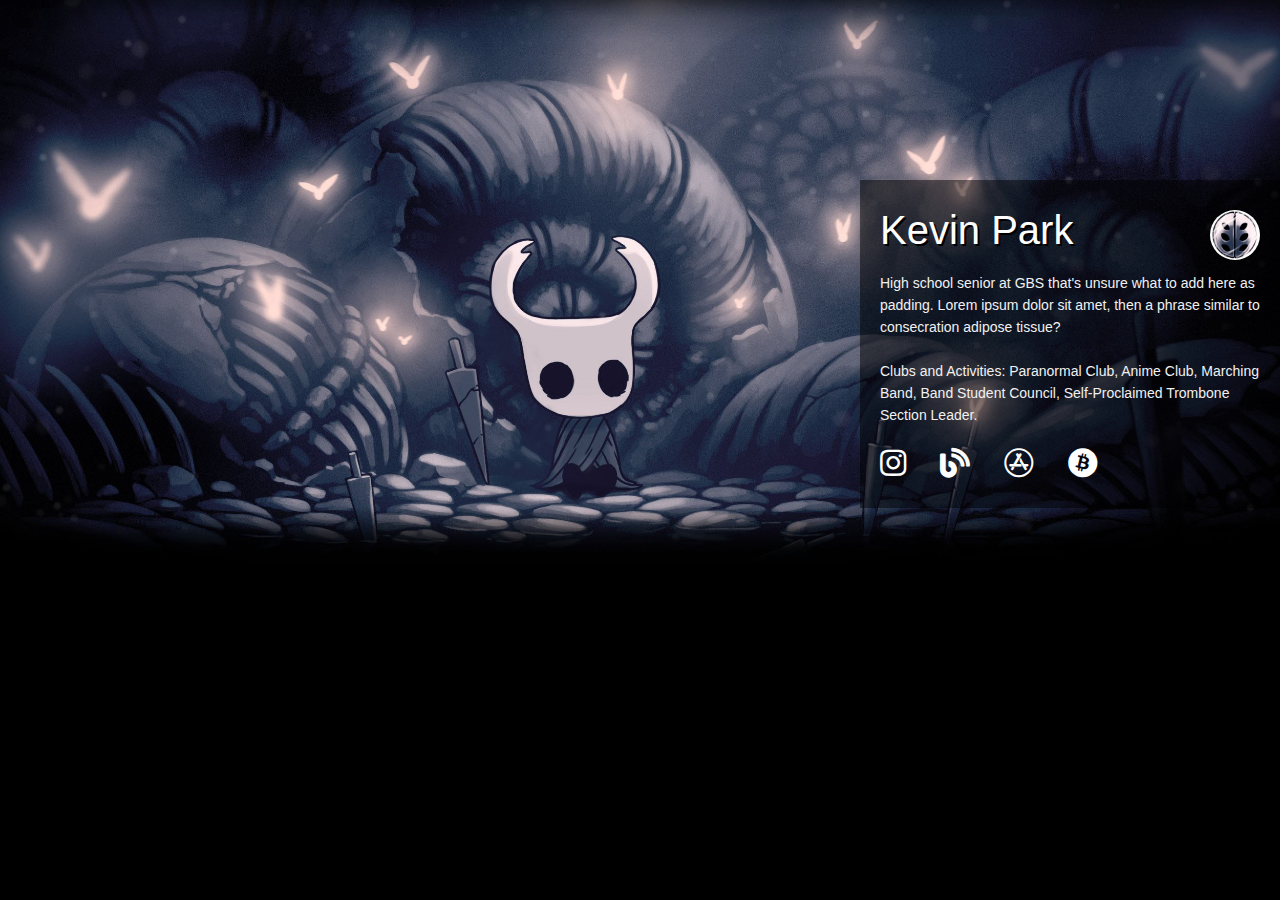
<file: splash/index.html>
<!DOCTYPE html>
<html>
  <head>
    <meta charset="utf-8" />
    <meta http-equiv="X-UA-Compatible" content="IE=edge" />

    <!-- UPDATE THIS -->
    <title>Kevin Park: Splash Page</title>

    <meta name="description" content="" />
    <meta name="viewport" content="width=device-width, initial-scale=1" />
    <link rel="stylesheet" href="assets/main.css" />

    <!-- IMPORT THE FONT AWESOME LIBRARY BELOW -->
    <link
      rel="stylesheet"
      href="https://cdnjs.cloudflare.com/ajax/libs/font-awesome/5.15.4/css/all.min.css"
    />
  </head>
  <body>
    <div class="wrapper">
      <header class="container">
        <!-- UPDATE THIS -->
        <img src="assets/img/charmpfp.jpeg" class="profile" />

        <!-- UPDATE THIS -->
        <h1>Kevin Park</h1>
      </header>

      <section class="container">
        <!-- UPDATE THIS -->
        <p>
          High school senior at GBS that's unsure what to add here as padding.
          Lorem ipsum dolor sit amet, then a phrase similar to consecration
          adipose tissue?
        </p>
        <p>
          Clubs and Activities: Paranormal Club, Anime Club, Marching Band, Band
          Student Council, Self-Proclaimed Trombone Section Leader.
        </p>
      </section>

      <footer class="container">
        <!-- UPDATE THIS -->
        <a href="https://instagram.com"><i class="fab fa-instagram"></i></a>
        <a href="trolled.html"><i class="fas fa-blog"></i></a>
        <a href="trolled2.html"><i class="fab fa-app-store"></i></a>
        <a href="trolled3.html"><i class="fab fa-bitcoin"></i></a>
      </footer>
    </div>
  </body>
</html>
</file>
<file: splash/assets/main.css>
/* http://meyerweb.com/eric/tools/css/reset/
  v2.0 | 20110126
  License: none (public domain)
*/

html,
body,
div,
span,
applet,
object,
iframe,
h1,
h2,
h3,
h4,
h5,
h6,
p,
blockquote,
pre,
a,
abbr,
acronym,
address,
big,
cite,
code,
del,
dfn,
em,
img,
ins,
kbd,
q,
s,
samp,
small,
strike,
strong,
sub,
sup,
tt,
var,
b,
u,
i,
center,
dl,
dt,
dd,
ol,
ul,
li,
fieldset,
form,
label,
legend,
table,
caption,
tbody,
tfoot,
thead,
tr,
th,
td,
article,
aside,
canvas,
details,
embed,
figure,
figcaption,
footer,
header,
hgroup,
menu,
nav,
output,
ruby,
section,
summary,
time,
mark,
audio,
video {
  margin: 0;
  padding: 0;
  border: 0;
  font-size: 100%;
  font: inherit;
  vertical-align: baseline;
}
/* HTML5 display-role reset for older browsers */
article,
aside,
details,
figcaption,
figure,
footer,
header,
hgroup,
menu,
nav,
section {
  display: block;
}
body {
  line-height: 1;
}
ol,
ul {
  list-style: none;
}
blockquote,
q {
  quotes: none;
}
blockquote:before,
blockquote:after,
q:before,
q:after {
  content: "";
  content: none;
}
table {
  border-collapse: collapse;
  border-spacing: 0;
}

/*
========================================================
Grid
========================================================
*/
*,
*:before,
*:after {
  -webkit-box-sizing: border-box;
  -moz-box-sizing: border-box;
  box-sizing: border-box;
}
body {
  background-color: #000000 /*5E5E5E*/;
  background-image: url("img/knight.jpeg");
  background-repeat: no-repeat;
  background-size: 100% auto;
  background-position: top;
  padding: 100px 0 0 0;
  margin: 0;
}
.wrapper {
  background-color: rgba(0, 0, 0, 0.5);
  float: right;
  margin: 80px 0 0 0;
  max-width: 420px;
  padding: 20px;
  z-index: 0;
}
.container {
  z-index: 1;
  margin: 10px 0;
}
.profile {
  border-radius: 50%;
  clear: right;
  float: right;
  height: 50px;
  margin-bottom: 10px;
  width: 50px;
}

/*
========================================================
typography
*/
h1,
p {
  color: #ffffff;
  font-family: sans-serif;
  margin-bottom: 22px;
}
h1 {
  text-shadow: 2px 2px #000000;
  float: left;
  font-size: 2.5em;
  font-family: "Crete Round", sans-serif;
}
p {
  clear: both;
  color: #f1f1f1;
  font-size: 14px;
  line-height: 22px;
}

/*
========================================================
Footer
========================================================
*/
footer a {
  color: #ffffff;
}
i {
  margin-right: 30px;
  font-size: 30px;
}
</file>
